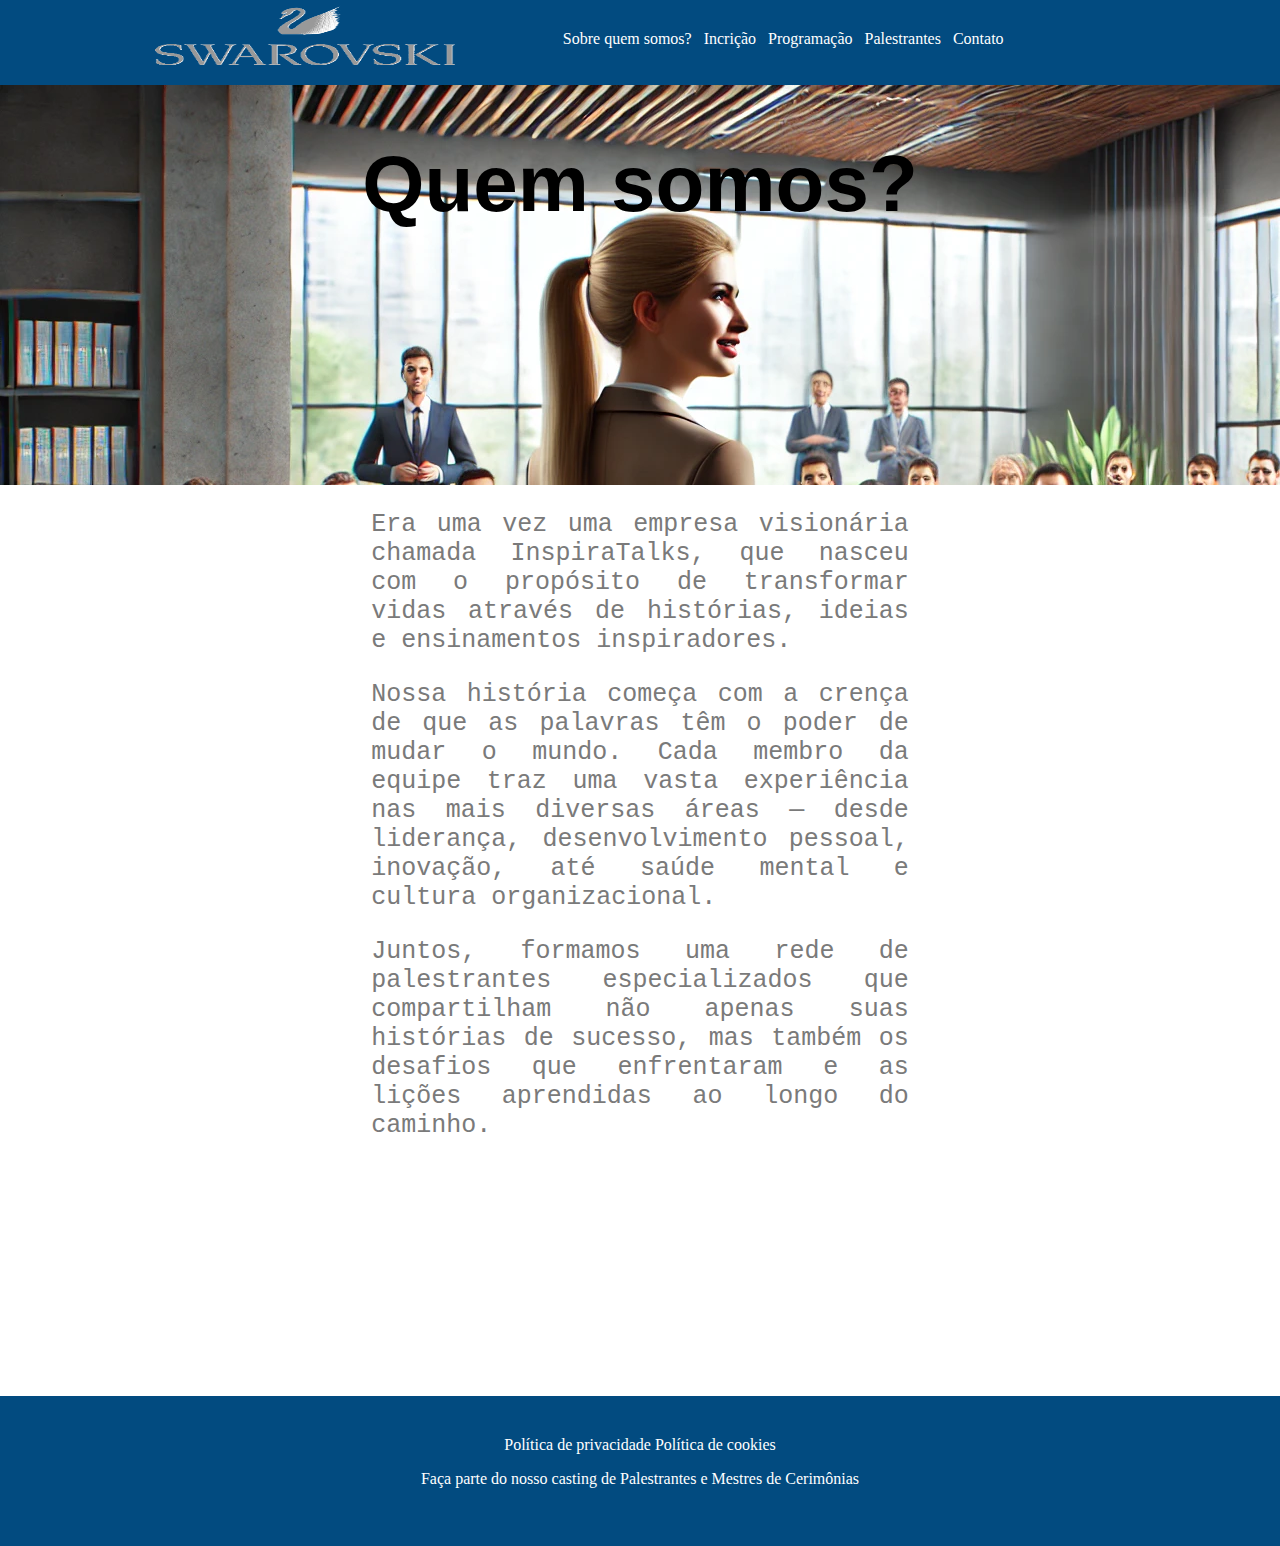
<file: index.html>
<!DOCTYPE html>
<html lang="pt">
<head>
    <meta charset="UTF-8">
    <meta name="viewport" content="width=device-width, initial-scale=1.0">
    <title>Página inicial</title>
    <link rel="stylesheet" href="style.css">
</head>
<body>
    <header class="cabecalho">
        <div class="caixaCabecalho">
            <img class="logo" src="logo.png" alt="logo">
        </div>
            <nav class="nav">
                <a class="link" href="index.html">Sobre quem somos?</a>
                <a class="link"  href="inscricao.html">Incrição</a>
                <a class="link"  href="programacao.html">Programação</a>
                <a class="link"  href="palestrante.html">Palestrantes</a>
                <a class="link" href="contato.html">Contato</a>
            </nav>
        
    </header>
    <main>
        <div class="palestrante">
            <h1 class="fonteInicial">Quem somos?</h1>
        </div>
        <p class="paragrafoHistoria">Era uma vez uma empresa visionária chamada InspiraTalks, que nasceu com o propósito de transformar vidas através de histórias, ideias e ensinamentos inspiradores. </p>
            <p class="paragrafoHistoria">Nossa história começa com a crença de que as palavras têm o poder de mudar o mundo. Cada membro da equipe traz uma vasta experiência nas mais diversas áreas — desde liderança, desenvolvimento pessoal, inovação, até saúde mental e cultura organizacional.</p>
            <p class="paragrafoHistoria">Juntos, formamos uma rede de palestrantes especializados que compartilham não apenas suas histórias de sucesso, mas também os desafios que enfrentaram e as lições aprendidas ao longo do caminho.</p>
    </main>
    <footer>
        <p style="padding-top:40px;">Política de privacidade Política de cookies</p>
        <p>Faça parte do nosso casting de Palestrantes e Mestres de Cerimônias</p>
    </footer>
</body>
</html>
</file>
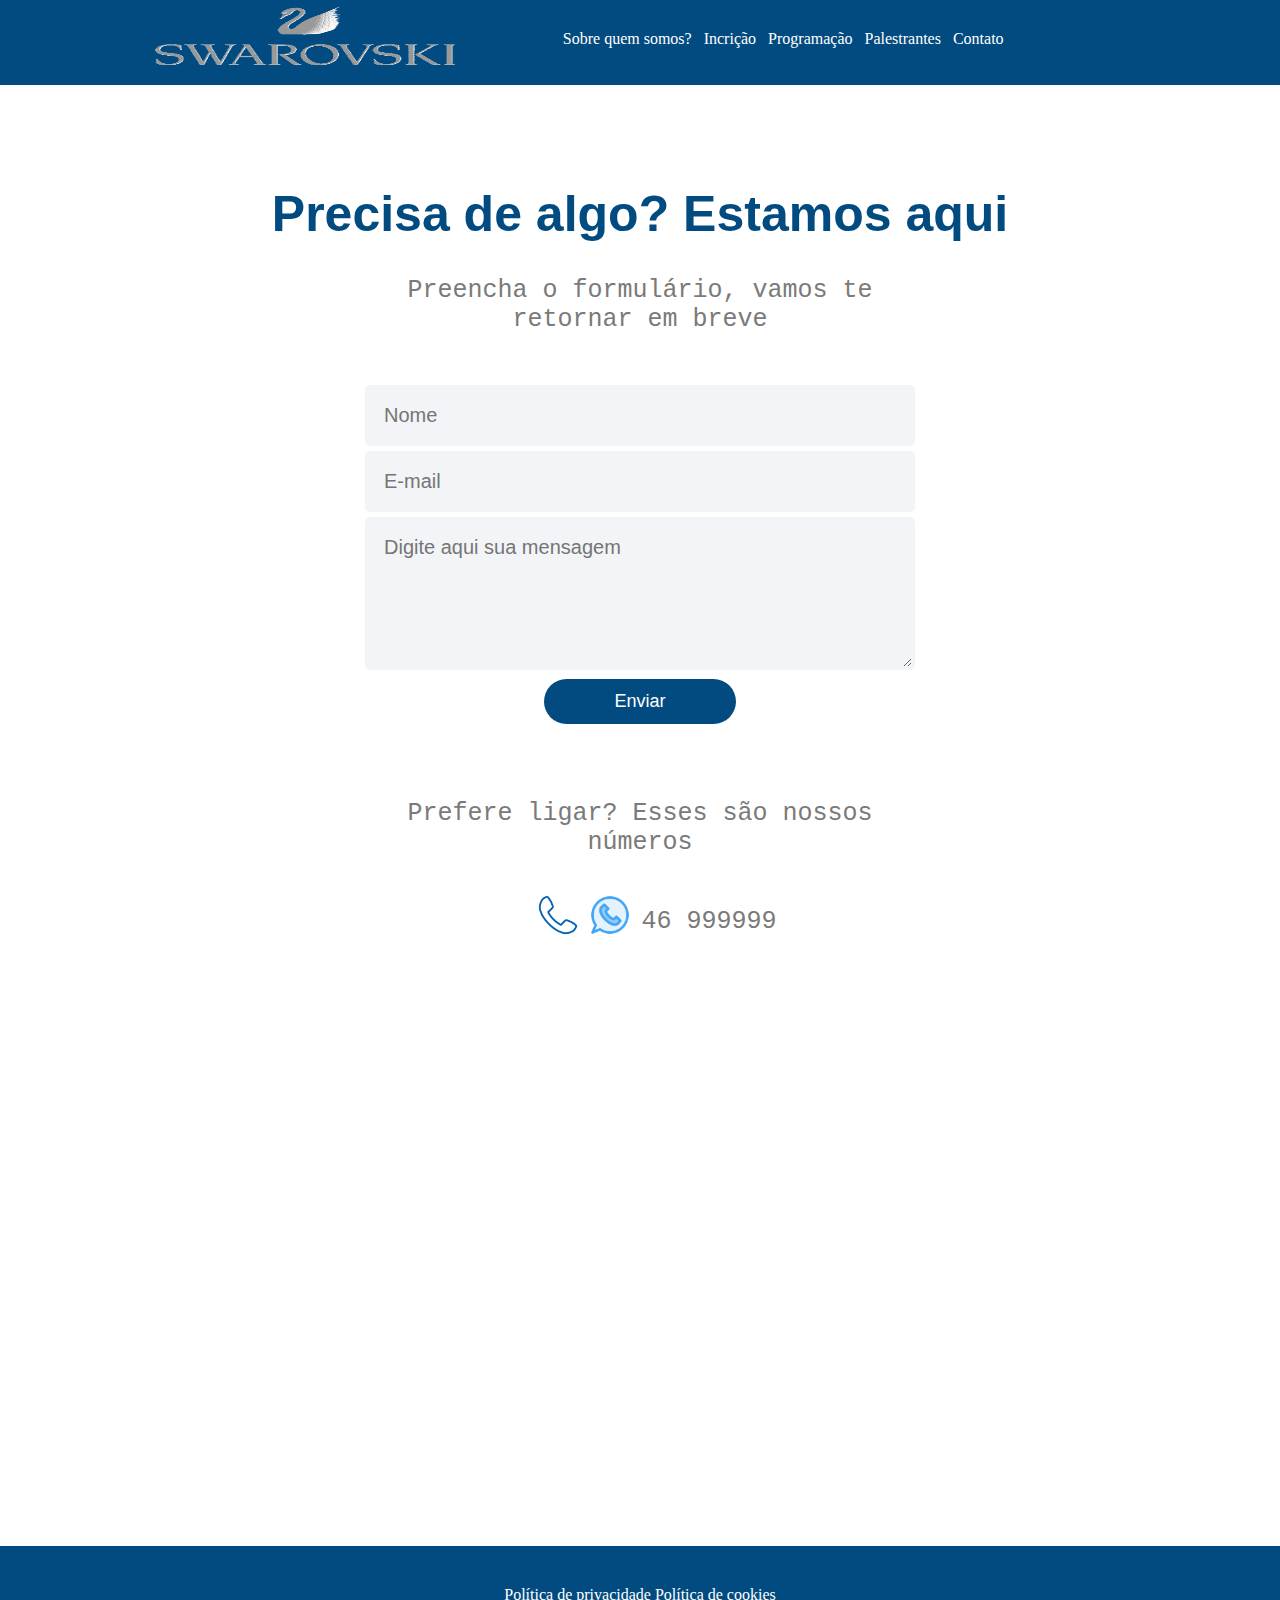
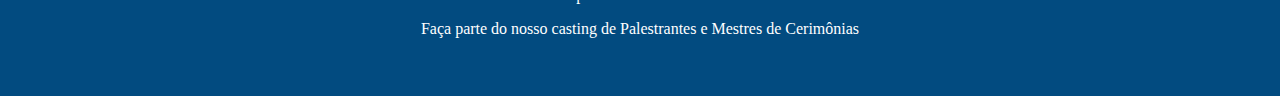
<file: contato.html>
<!DOCTYPE html>
<html lang="en">
<head>
    <meta charset="UTF-8">
    <meta name="viewport" content="width=device-width, initial-scale=1.0">
    <title>contato</title>
    <link rel="stylesheet" href="style.css">
</head>
<body>
    <header class="cabecalho">
        <div class="caixaCabecalho">
            <img class="logo" src="logo.png" alt="logo">
        </div>
            <nav class="nav">
                <a class="link" href="index.html">Sobre quem somos?</a>
                <a class="link"  href="inscricao.html">Incrição</a>
                <a class="link"  href="programacao.html">Programação</a>
                <a class="link"  href="palestrante.html">Palestrantes</a>
                <a class="link" href="contato.html">Contato</a>
            </nav>
        
    </header>
    <main>
        <h1 class="tituloContato">Precisa de algo? Estamos aqui</h1>
        <p class="paragrafoContato">Preencha o formulário, vamos te retornar em breve</p>
        <div class="form2">
            <form action="#" method="post" name="form2">
                <input class="input" type="text" placeholder="Nome" id="name" name="name"><br>
                <input class="input" type="email" name="email" id="email" placeholder="E-mail"><br>
                <textarea class="input" name="msg" id="msg" placeholder="Digite aqui sua mensagem" rows="5"></textarea><br>
                <button class="envioContato">Enviar</button>
            </form>
        </div>
        <p class="paragrafoContato">Prefere ligar? Esses são nossos números</p>
        <div class="iconeContato">
            <img class="iconeTelefone" src="telefone.png" alt="telefone">
            <img class="iconeTelefone" src="telefone (1).png" alt="whatsapp">
            <p class="paragrafoTelefone">46 999999</p>
        </div>
        <div class="iframe">
            <iframe src="https://www.google.com/maps/embed?pb=!1m18!1m12!1m3!1d3579.7970624758605!2d-52.69277582491638!3d-26.203279063935803!2m3!1f0!2f0!3f0!3m2!1i1024!2i768!4f13.1!3m3!1m2!1s0x94e55361accdafc1%3A0x423df1957f25842e!2sCentro%20Universit%C3%A1rio%20de%20Pato%20Branco%20-%20UNIDEP!5e0!3m2!1spt-BR!2sbr!4v1727222807224!5m2!1spt-BR!2sbr" width="400" height="300" style="border:0;" allowfullscreen="" loading="lazy" referrerpolicy="no-referrer-when-downgrade"></iframe>
        </div>
    </main>
    <footer>
        <p style="padding-top:40px;">Política de privacidade Política de cookies</p>
        <p>Faça parte do nosso casting de Palestrantes e Mestres de Cerimônias</p>
    </footer>
    
</body>
</html>
</file>
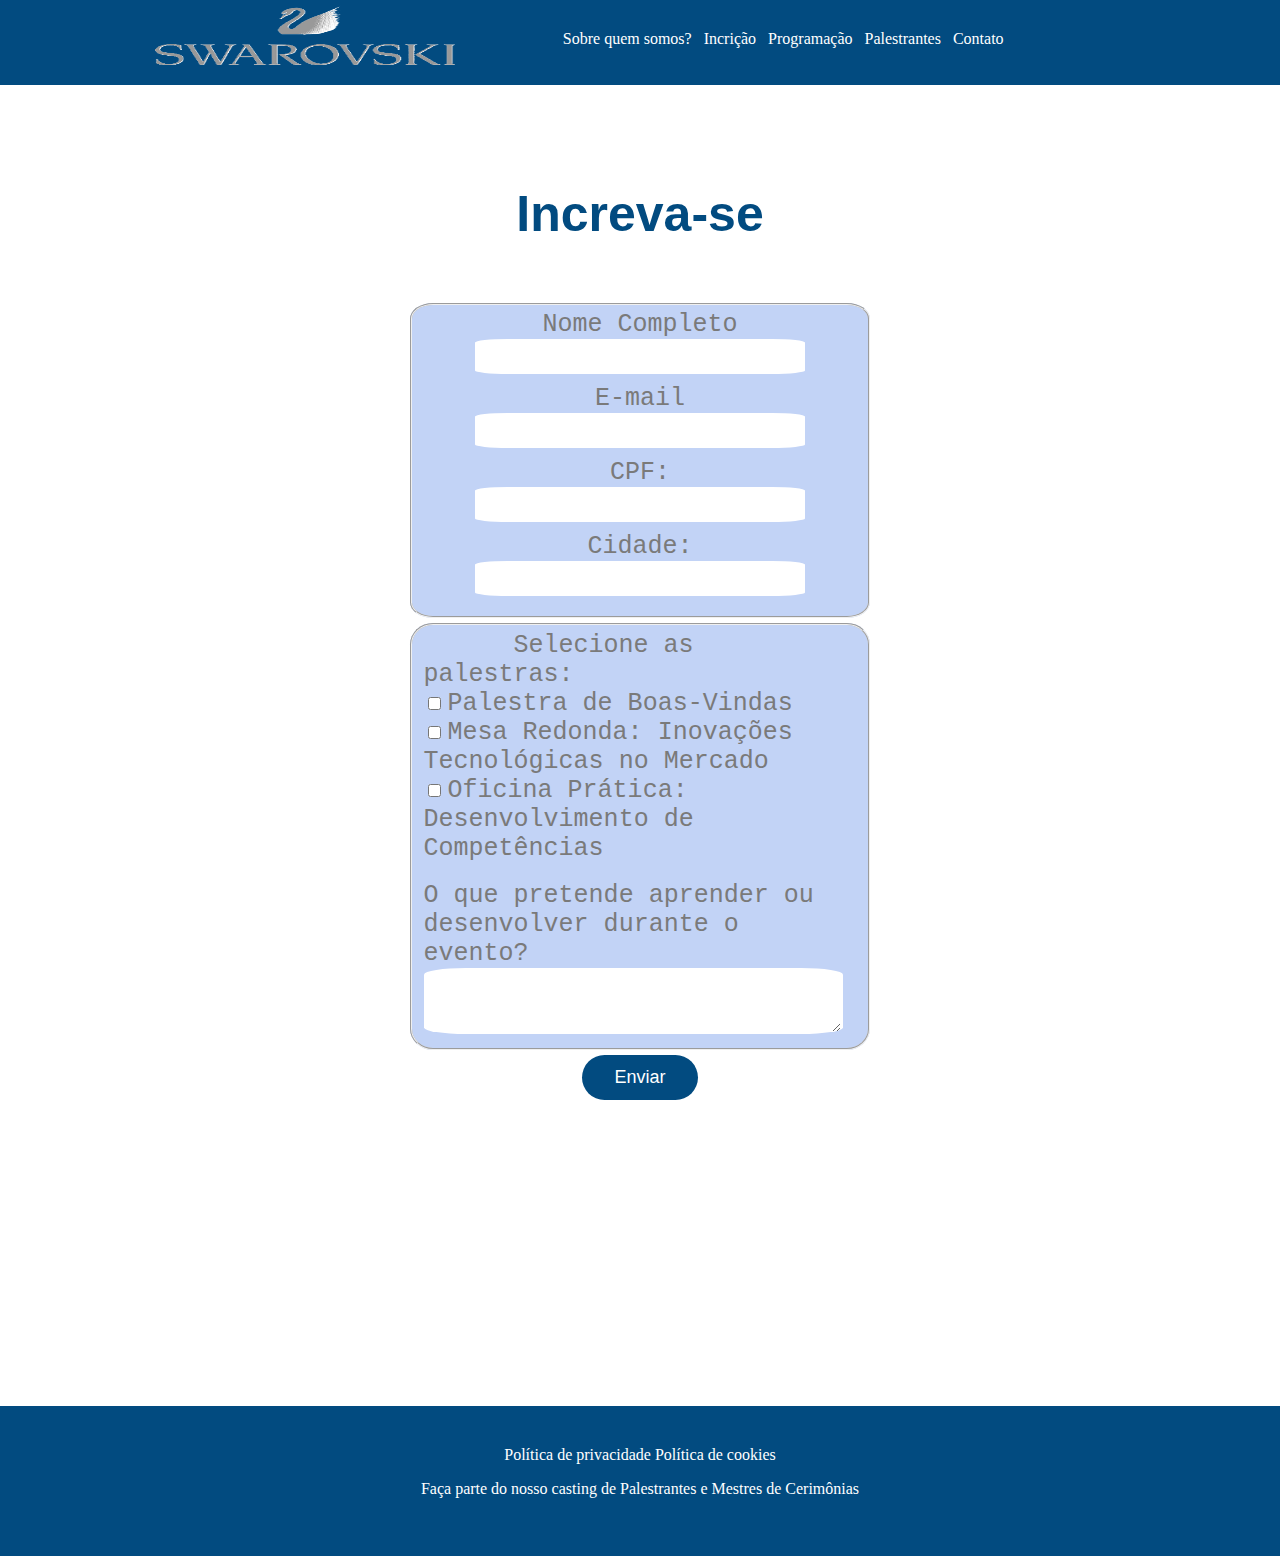
<file: inscricao.html>
<!DOCTYPE html>
<html lang="en">
<head>
    <meta charset="UTF-8">
    <meta name="viewport" content="width=header, initial-scale=1.0">
    <title>Document</title>
    <link rel="stylesheet" href="style.css">
</head>
<body>
    <header class="cabecalho">
        <div class="caixaCabecalho">
            <img class="logo" src="logo.png" alt="logo">
        </div>
            <nav class="nav">
                <a class="link" href="index.html">Sobre quem somos?</a>
                <a class="link"  href="inscricao.html">Incrição</a>
                <a class="link"  href="programacao.html">Programação</a>
                <a class="link"  href="palestrante.html">Palestrantes</a>
                <a class="link" href="contato.html">Contato</a>
            </nav>
        
    </header>
    <main>
        <h1 class="tituloContato">Increva-se</h1>
        <form action="#">
            <div class="form">
                <fieldset class="field">
                    <label name="name">Nome Completo</label><br>
                    <input type="text" name="name" id="name" class="espaco"/> <br>
                    <label for="E-mail">E-mail</label> <br>
                    <input type="email" name="email" id="email" class="espaco"><br>
                    <label for="cpf">CPF:</label> <br>
                    <input type="text" name="cpf" id="cpf" class="espaco"><br>
                    <label for="cidade">Cidade:</label> <br>
                    <input type="text" name="cidade" id="cidade"class="espaco"><br>
                </fieldset>
                
                <fieldset class="field2"> 
                    <span class="span">Selecione as palestras:</span><br>
                    <input type="checkbox" name="palestra1" id="palestra1">
                    <label for="palestra1">Palestra de Boas-Vindas</label><br>
                    <input type="checkbox" name="palestra2" id="palestra2">
                    <label for="palestra2">Mesa Redonda: Inovações Tecnológicas no Mercado</label><br>
                    <input type="checkbox" name="palestra3" id="palestra3">
                    <label for="palestra3">Oficina Prática: Desenvolvimento de Competências</label><br>
                    <br>
                    <label for="expec">O que pretende aprender ou desenvolver durante o evento?</label><br>
                    <textarea name="expec" id="expec" class="area"></textarea>
                </fieldset>
                <button class="envioContato" type="submit">Enviar</button>
            </div>

        </form>
    </main>
    <footer>
        <p style="padding-top:40px;">Política de privacidade Política de cookies</p>
        <p>Faça parte do nosso casting de Palestrantes e Mestres de Cerimônias</p>
    </footer>
</body>
</html>
</file>
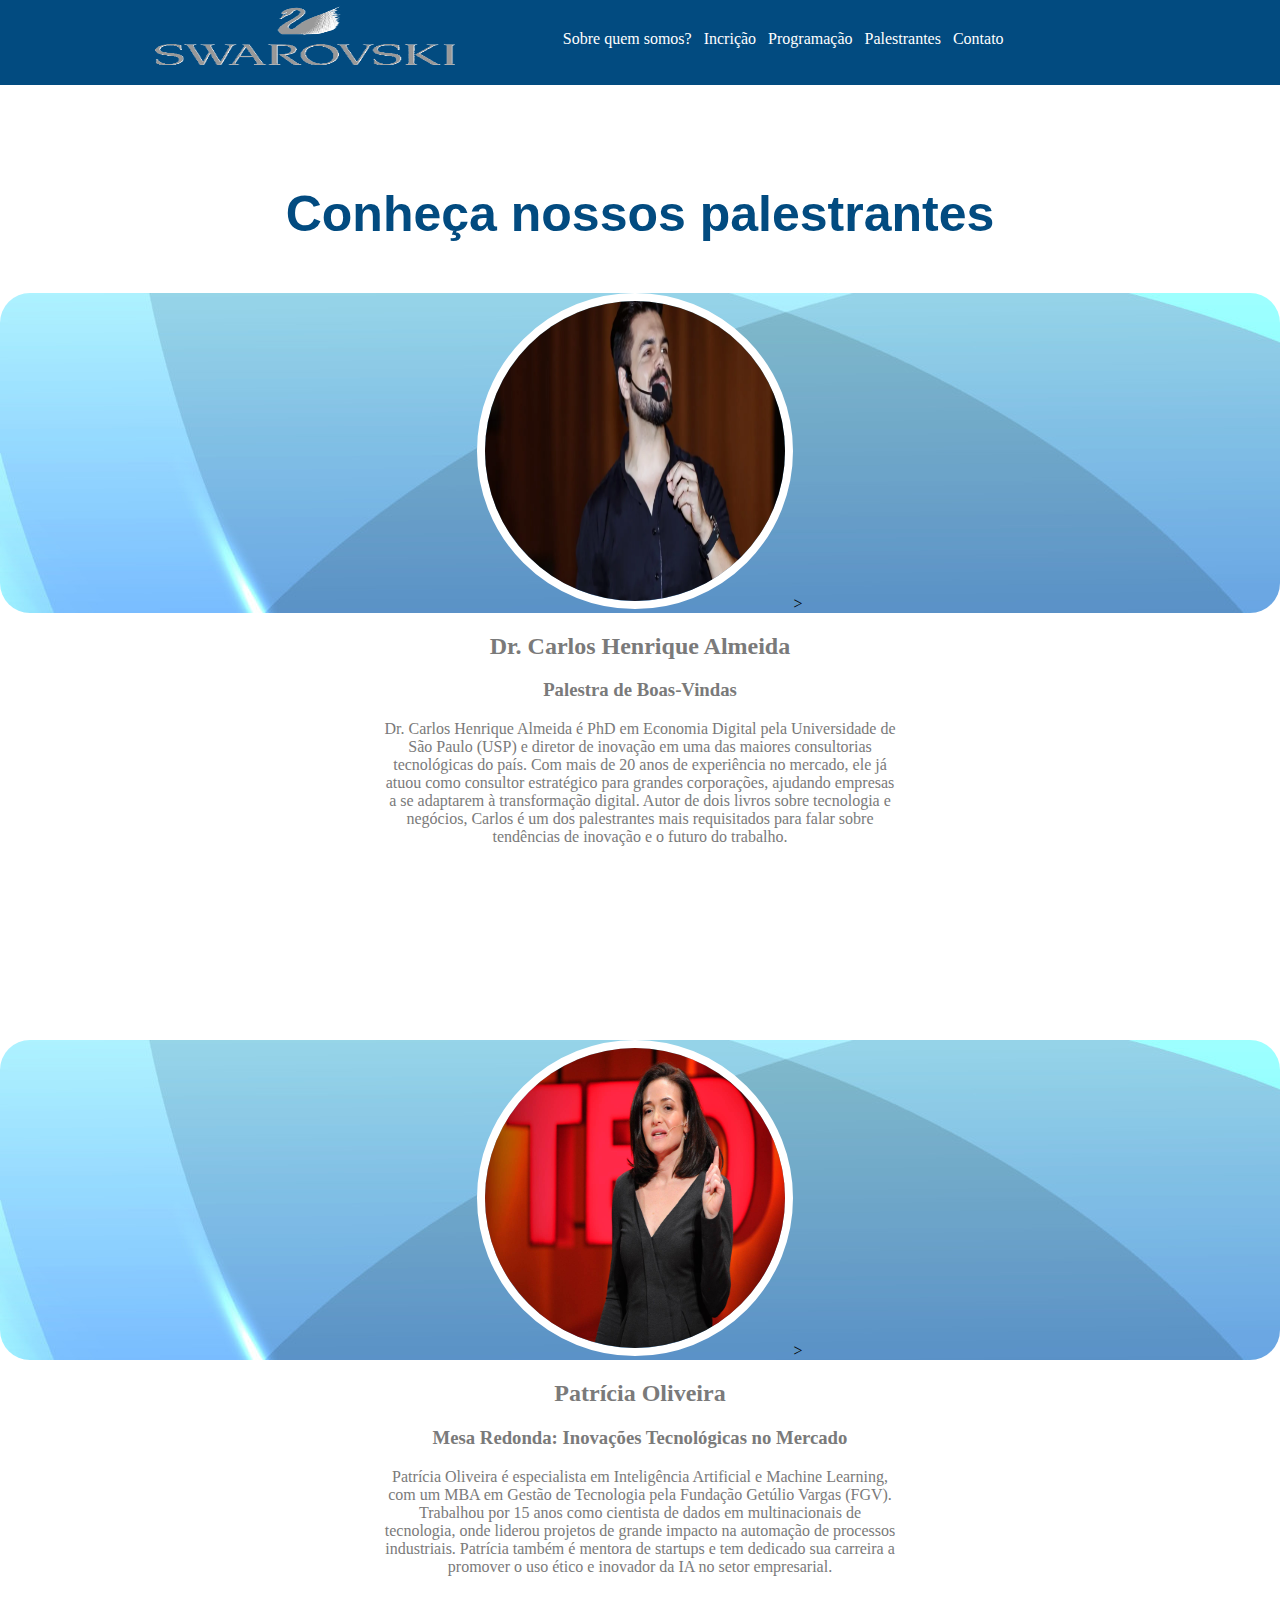
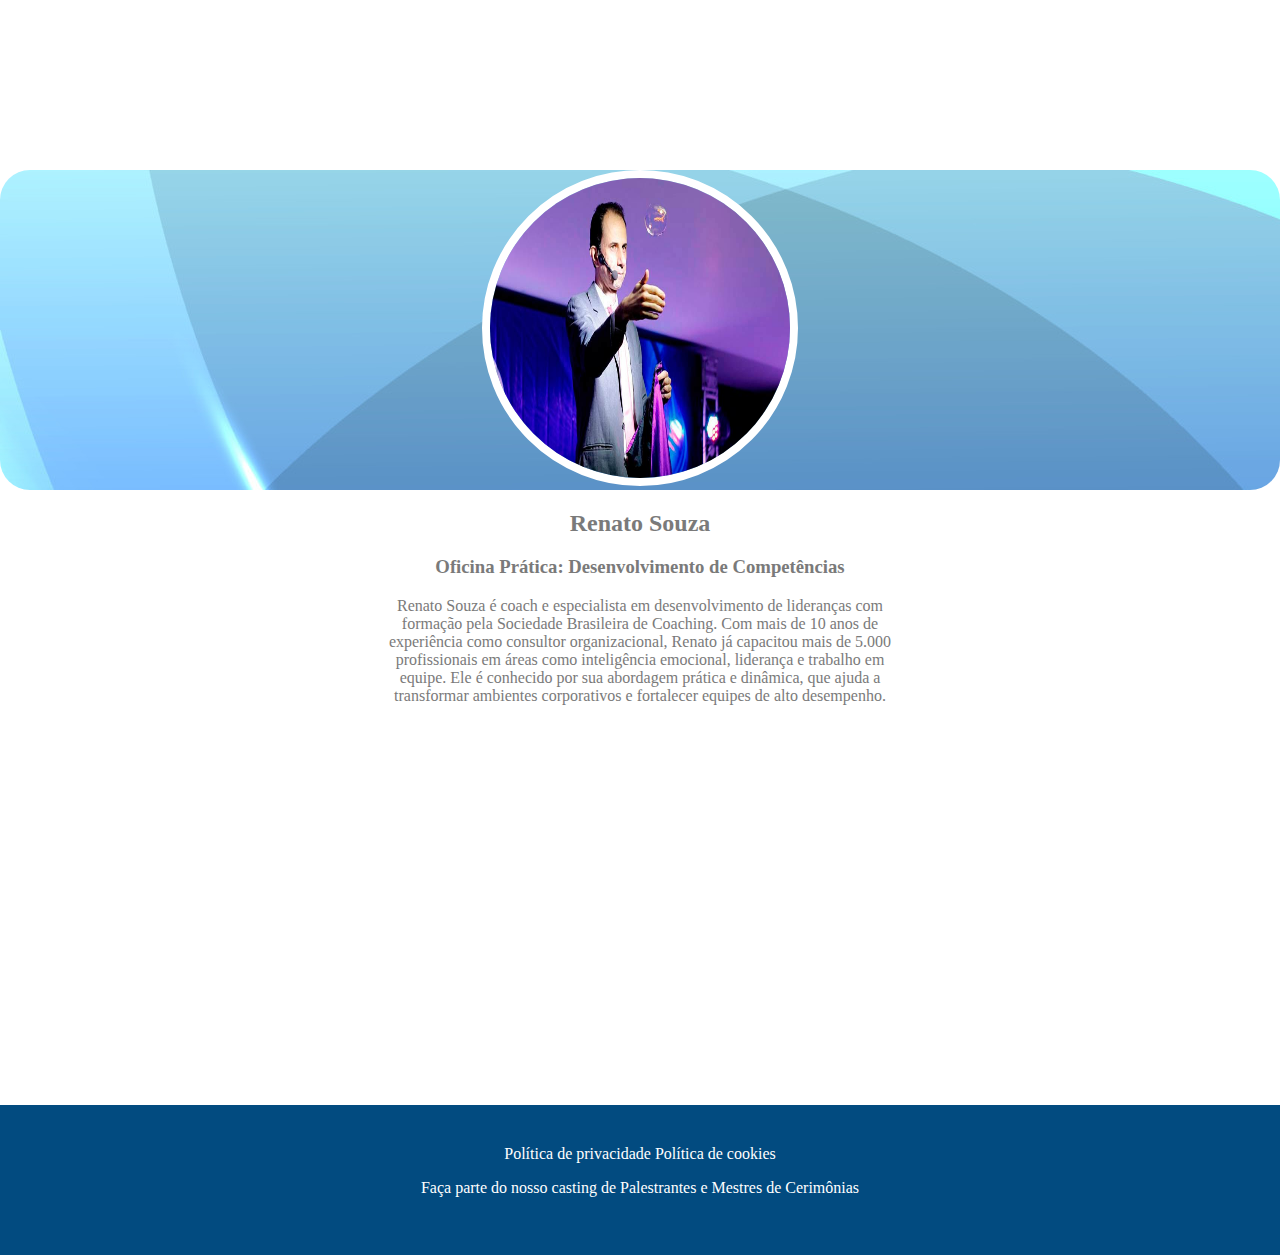
<file: palestrante.html>
<!DOCTYPE html>
<html lang="en">
<head>
    <meta charset="UTF-8">
    <meta name="viewport" content="width=device-width, initial-scale=1.0">
    <title>Palestrantes</title>
    <link rel="stylesheet" href="style.css">
</head>
<body>
    <header class="cabecalho">
        <div class="caixaCabecalho">
            <img class="logo" src="logo.png" alt="logo">
        </div>
            <nav class="nav">
                <a class="link" href="index.html">Sobre quem somos?</a>
                <a class="link"  href="inscricao.html">Incrição</a>
                <a class="link"  href="programacao.html">Programação</a>
                <a class="link"  href="palestrante.html">Palestrantes</a>
                <a class="link" href="contato.html">Contato</a>
            </nav>
        
    </header>
    <main>
        <h1 class="tituloContato">Conheça nossos palestrantes</h1>
        <div class="container">
            <img class="imagensPalestrantes" src="imagens/palestrante1.webp" alt="palestrante com microfone">>
        </div>
        <div class="biografia">
            <h2>Dr. Carlos Henrique Almeida</h2>
            <h3>Palestra de Boas-Vindas</h3>
            <p>Dr. Carlos Henrique Almeida é PhD em Economia Digital pela Universidade de São Paulo (USP) e diretor de inovação em uma das maiores consultorias tecnológicas do país. Com mais de 20 anos de experiência no mercado, ele já atuou como consultor estratégico para grandes corporações, ajudando empresas a se adaptarem à transformação digital. Autor de dois livros sobre tecnologia e negócios, Carlos é um dos palestrantes mais requisitados para falar sobre tendências de inovação e o futuro do trabalho.</p>
            
        </div>
        <div class="container">
            <img  class="imagensPalestrantes" src="imagens/palestrante2.jpg" alt="palestrante com microfone" >>
        </div>
        <div class="biografia">
            <h2>Patrícia Oliveira</h2>
            <h3>Mesa Redonda: Inovações Tecnológicas no Mercado</h3>
            <p>Patrícia Oliveira é especialista em Inteligência Artificial e Machine Learning, com um MBA em Gestão de Tecnologia pela Fundação Getúlio Vargas (FGV). Trabalhou por 15 anos como cientista de dados em multinacionais de tecnologia, onde liderou projetos de grande impacto na automação de processos industriais. Patrícia também é mentora de startups e tem dedicado sua carreira a promover o uso ético e inovador da IA no setor empresarial.</p>     
        </div>
        
        <div  class="container">
            <img class="imagensPalestrantes" src="imagens/palestrante-motivacional-daniel-bizon-2.jpg" alt="palestrante com microfone">
        </div> 
        <div class="biografia">
            <h2>Renato Souza</h2>
            <h3>Oficina Prática: Desenvolvimento de Competências</h3>
            <p>Renato Souza é coach e especialista em desenvolvimento de lideranças com formação pela Sociedade Brasileira de Coaching. Com mais de 10 anos de experiência como consultor organizacional, Renato já capacitou mais de 5.000 profissionais em áreas como inteligência emocional, liderança e trabalho em equipe. Ele é conhecido por sua abordagem prática e dinâmica, que ajuda a transformar ambientes corporativos e fortalecer equipes de alto desempenho.</p>
        </div>
        <footer>
            <p style="padding-top:40px;">Política de privacidade Política de cookies</p>
            <p>Faça parte do nosso casting de Palestrantes e Mestres de Cerimônias</p>
        </footer>
    </main>
</html>
</file>
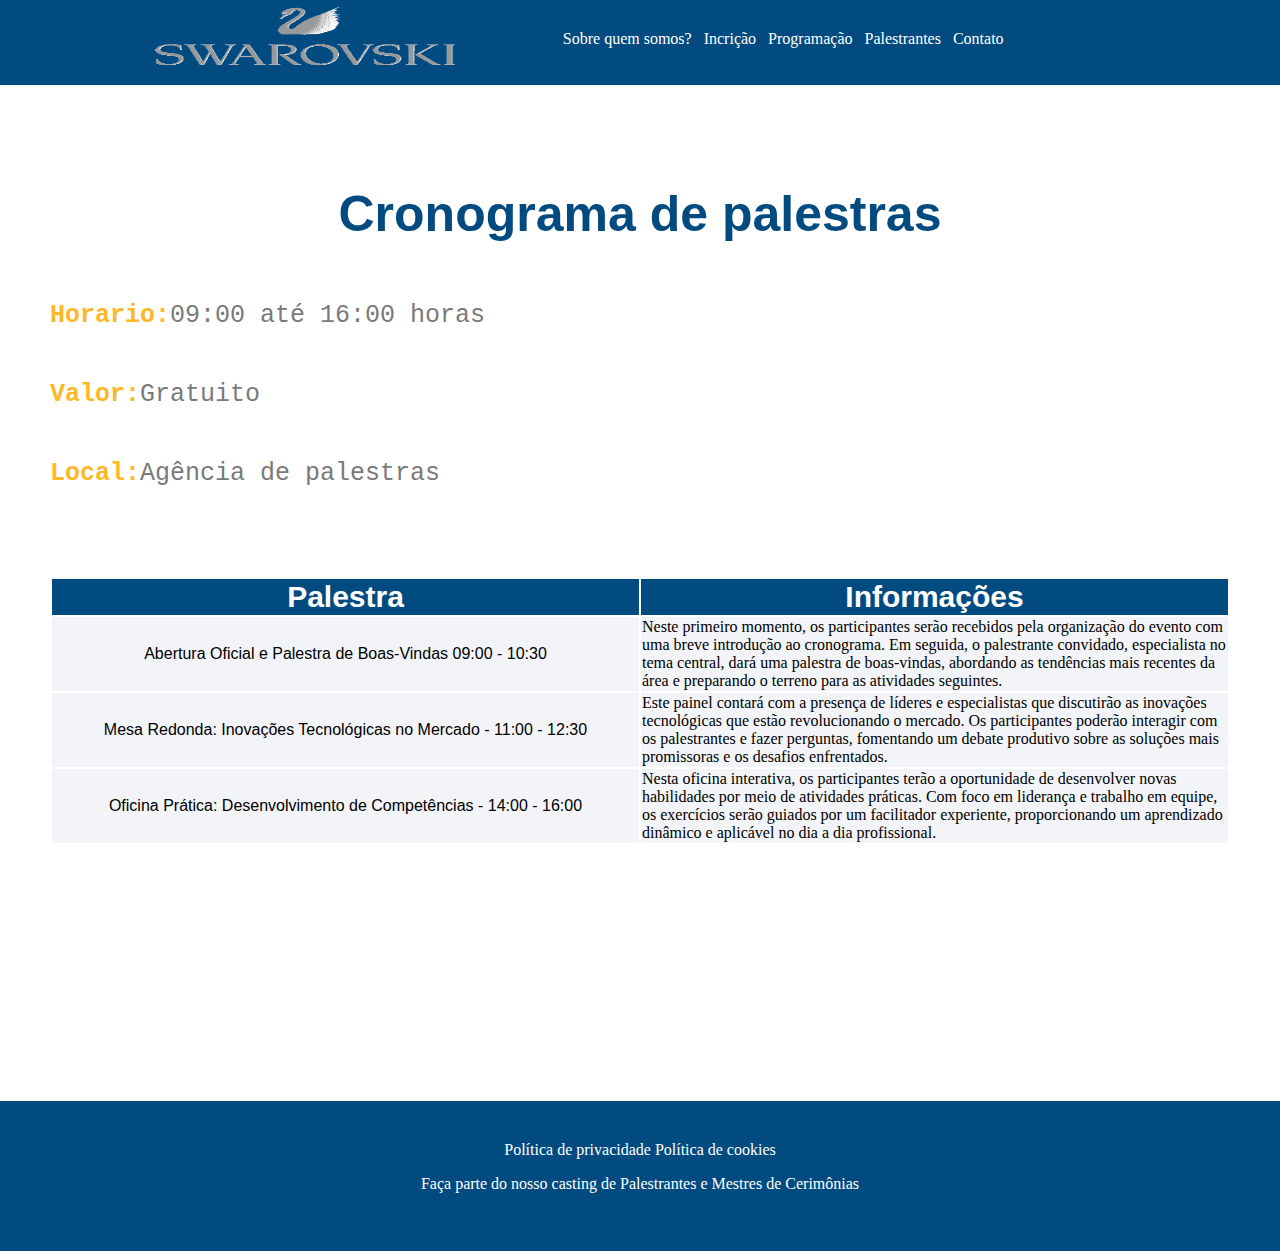
<file: programacao.html>
<!DOCTYPE html>
<html lang="en">
<head>
    <meta charset="UTF-8">
    <meta name="viewport" content="width=device-width, initial-scale=1.0">
    <title>Document</title>
    <link rel="stylesheet" href="style.css">
</head>
<body>
    <header class="cabecalho">
        <div class="caixaCabecalho">
            <img class="logo" src="logo.png" alt="logo">
        </div>
            <nav class="nav">
                <a class="link" href="index.html">Sobre quem somos?</a>
                <a class="link"  href="inscricao.html">Incrição</a>
                <a class="link"  href="programacao.html">Programação</a>
                <a class="link"  href="palestrante.html">Palestrantes</a>
                <a class="link" href="contato.html">Contato</a>
            </nav>
        
    </header>
    
    <main>
        <h1 class="tituloContato">Cronograma de palestras</h1>
        <div class="informacoesPalestra">
            <p class="paragrafoAmarelo">Horario: <p class="paragrafoInformacoes"> 09:00 até 16:00 horas</p></p>
        </div>
        <div class="informacoesPalestra">
            <p class="paragrafoAmarelo">Valor: <p class="paragrafoInformacoes"> Gratuito</p></p>
        </div>

        <div class="informacoesPalestra">
            <p class="paragrafoAmarelo">Local: <p class="paragrafoInformacoes"> Agência de palestras</p></p>
        </div>
    
        <table style="margin-left: 50px; margin-right: 50px; margin-top: 5%;">
            <thead>
                <tr>
                    <th class="coluna">Palestra</th>
                    <th class="coluna">Informações</th>
                </tr>
            </thead>
            <tbody>
                <tr class="tr">
                    <td class="palestra">Abertura Oficial e Palestra de Boas-Vindas 09:00 - 10:30 </td>
                    <td colspan="2">Neste primeiro momento, os participantes serão recebidos pela organização do evento com uma breve introdução ao cronograma. Em seguida, o palestrante convidado, especialista no tema central, dará uma palestra de boas-vindas, abordando as tendências mais recentes da área e preparando o terreno para as atividades seguintes.</td>
                </tr>
                <tr class="tr">
                    <td class="palestra">Mesa Redonda: Inovações Tecnológicas no Mercado - 11:00 - 12:30</td>
                    <td colspan="2">Este painel contará com a presença de líderes e especialistas que discutirão as inovações tecnológicas que estão revolucionando o mercado. Os participantes poderão interagir com os palestrantes e fazer perguntas, fomentando um debate produtivo sobre as soluções mais promissoras e os desafios enfrentados.</td>
                </tr>
        
        
                <tr class="tr">
                    <td class="palestra">Oficina Prática: Desenvolvimento de Competências - 14:00 - 16:00</td>
                    <td colspan="2">Nesta oficina interativa, os participantes terão a oportunidade de desenvolver novas habilidades por meio de atividades práticas. Com foco em liderança e trabalho em equipe, os exercícios serão guiados por um facilitador experiente, proporcionando um aprendizado dinâmico e aplicável no dia a dia profissional.</td>
                </tr>
            </tbody>
        
        </table>
    </main>
    <footer>
        <p style="padding-top:40px;">Política de privacidade Política de cookies</p>
        <p>Faça parte do nosso casting de Palestrantes e Mestres de Cerimônias</p>
    </footer>
</body>
</html>
</file>
<file: style.css>
.espaco{
    margin-bottom: 10px;
    margin-left: 0px;
    font-size: 25px;
    border: 0.125rem solid transparent;
    border-radius: 10%;

}
.form{
   margin-inline: 20%;
   text-align: center;
   margin-top: -40px;
   
}
label{
    font-size: 25px;
    font-family: 'Courier New', Courier, monospace;
    color: #7a7a7a;
}

.area{
    font-size: 25px;
    width: 95%; 
    font-family: 'Courier New', Courier, monospace;      
    border: 0.125rem solid transparent;
    border-radius: 10%;
}
.field{
    border-radius: 5%;
    margin-bottom: 5px;
    margin-left: 20%;
    margin-right: 20%;
    margin-top: 100px;
    background-color: #c2d3f6;
}
.field2{
    border-radius: 5%;
    margin-bottom: 5px;
    text-align: left;
    margin-left: 20%;
    margin-right: 20%;
    background-color: #c2d3f6;
}   
.span{
    font-size: 25px;
    padding-left: 90px;
    font-family: 'Courier New', Courier, monospace;
    color: #7a7a7a;
}
.titulo{
    font-family: 'Courier New' ,Courier, monospace; 
    font-size: 40; 
    text-align: center; 
}


.container{
    background-image: url("imagens/azul.jpg");
    text-align: center;
    width: 100%;
    margin-top: 50px;
    border-radius: 30px;

    
}

.imagensPalestrantes{
    width: 300px;
    height:300px;
    border-radius: 50%;
    border: 8px solid rgb(255, 255, 255);
}

.biografia{
    text-align: center;
    padding-left: 30%;
    padding-right: 30%;
    padding-bottom: 10%;
    color:#7a7a7a;
}

.input{
    width: 40%;
    padding: 1.0rem;
    align-items: center;
    background-color: #f2f4f8;
    border: solid transparent;
    margin-bottom: 5px;
    font-family: "Montserrat", Sans-serif;
    font-size: 20px;
    border-radius: 5px;
}
.form2{
    text-align: center;
    padding-top: 2%;
}

.tituloContato{
    font-family: 'Franklin Gothic Medium', 'Arial Narrow', Arial, sans-serif;
    font-size: 50px;
    color: #024b80;
    text-align: center;
    margin-top: 100px;
}
.paragrafoContato{
    font-family:'Courier New', Courier, monospace;
    color: #7a7a7a;
    font-size: 25px;
    text-align: center;
    padding-left: 29%;
    padding-right: 29%;
}
.envioContato{
    color: white;
    font-size: 18px;
    border-radius: 50px;
    width: 15%;
    padding: 0.75rem;
    border: transparent;
    background-color: #024b80;
    margin-bottom: 50px;
}
.cabecalho{
    max-width: 100%;
    height: 75px;
    align-items: center;
    background-color: #024b80;
    border-color: transparent;
    padding: 0.30rem;
}

.nav{
    padding-top: 25px;   
    
}
.link{
    color: white;
    text-decoration: none;
    margin-left: 8px;
}

.link:active{
    color: #a3a3a3;
}

body{
    margin: 0px;
}
.logo{
    width: 300px;
    height: 60px;
    border: transparent;
    float: left;
    padding-left: 150px;
    padding-right: 100px;
}
.iconeContato{
    display: flex;
    margin-left: 42%;
}

.iconeTelefone{
    width: 40px;
    height: 40px;
    margin-right: 12px;
    margin-top: 1.8%;
}
.paragrafoTelefone{
    font-family:'Courier New', Courier, monospace;
    color: #7a7a7a;
    font-size: 25px;
    text-align: center;
}
.paragrafoAmarelo{
    font-family:'Courier New', Courier, monospace;
    color: #ffb727;
    font-size: 25px;
    font-weight: bold;
}

.paragrafoInformacoes{
    font-family:'Courier New', Courier, monospace;
    color: #7a7a7a;
    font-size: 25px;
}
.informacoesPalestra{
    display: flex;
    margin-left: 50px;
}

.coluna{
    font-family: 'Franklin Gothic Medium', 'Arial Narrow', Arial, sans-serif;
    font-size: 30px;
    background-color: #024b80;
    color: white;
    width: 50%;
    margin-left: 50%;
}

.tr{
    align-items: center;
    background-color: #f2f4f8;
    
}

.palestra{
    font-family: 'Franklin Gothic Medium', 'Arial Narrow', Arial, sans-serif;
    text-align: center;
}
footer{
    background-color: #024b80;
    max-width: 100%;
    height: 150px;
    text-align: center;
    color: white;
    margin-top: 20%;

}
.palestrante{
    display: flex;
    background-image: url(palestrante.webp);
    height: 400px;
    width: 100%;
    justify-content: center;
}
.fonteInicial{
    justify-content: center;
    font-family: 'Franklin Gothic Medium', 'Arial Narrow', Arial, sans-serif;
    font-size: 80px;
    color: rgb(0, 0, 0); 
    text-align: center;
    vertical-align: 5%;
}

.paragrafoHistoria{
    font-family:'Courier New', Courier, monospace;
    color: #7a7a7a;
    font-size: 25px;
    text-align: center;
    padding-left: 29%;
    padding-right: 29%;
    text-align: justify;
}
.iframe{
    margin-top: 2%;
    text-align: center;
    vertical-align: 5%;
}
</file>
